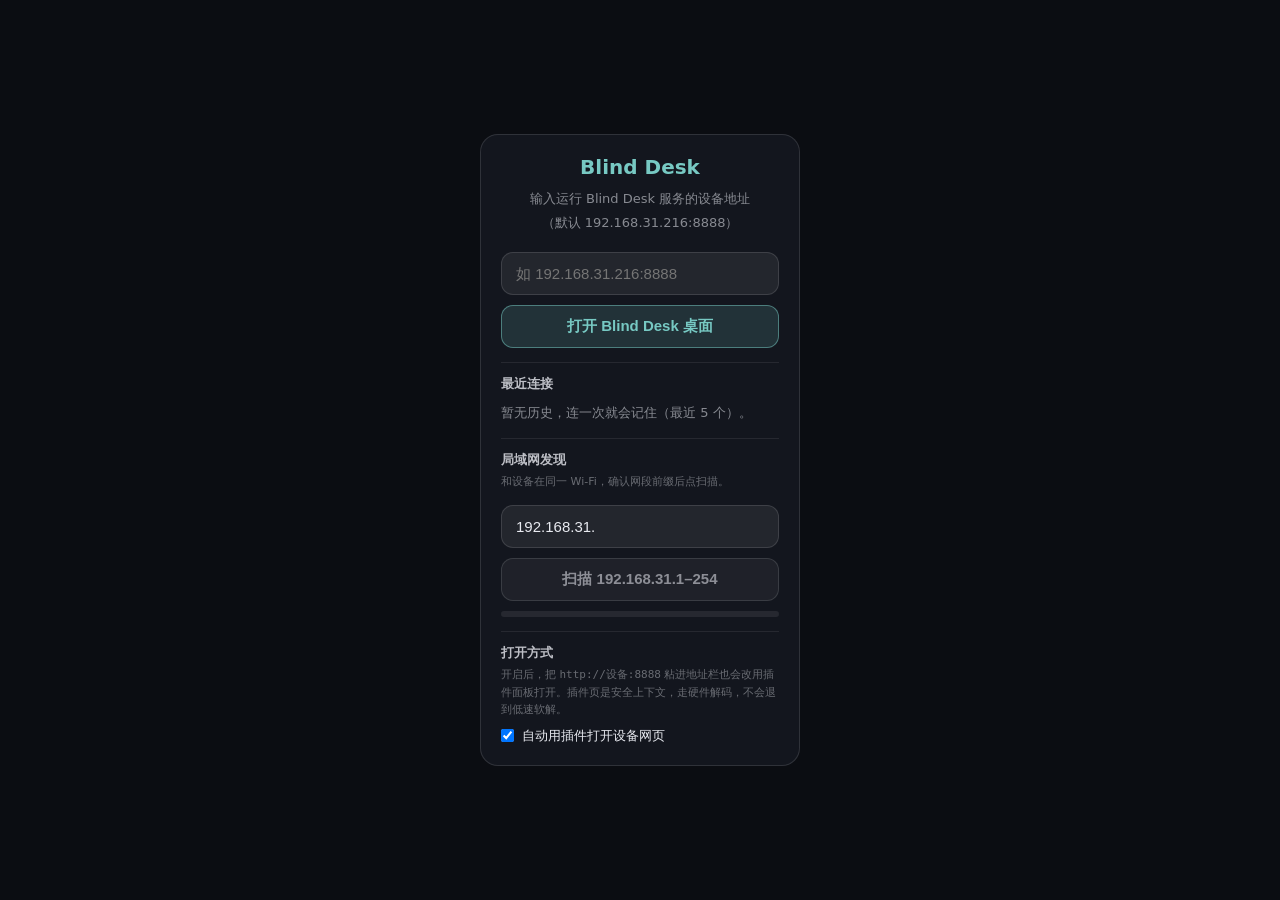
<file: chrome-extension/popup.html>
<!DOCTYPE html>
<html lang="zh-CN">
<head>
<meta charset="utf-8">
<title>Blind Desk</title>
<style>
body{font-family:system-ui,-apple-system,"Segoe UI",Roboto,sans-serif;background:#0b0d12;color:#e8eaf0;
  margin:0;display:flex;align-items:center;justify-content:center;min-height:100vh}
.card{background:rgba(20,24,33,.9);border:1px solid rgba(255,255,255,.12);border-radius:18px;
  padding:20px;width:320px;box-sizing:border-box;text-align:center}
.card h1{margin:0 0 6px;font-size:20px}
.card h1 b{color:#77c9c3}
.card p{color:rgba(232,234,240,.55);font-size:13px;line-height:1.8;margin:8px 0}
.card input{width:100%;margin-top:10px;padding:12px 14px;font-size:15px;color:#e8eaf0;box-sizing:border-box;
  background:rgba(255,255,255,.07);border:1px solid rgba(255,255,255,.12);border-radius:12px;outline:none}
.card input:focus{border-color:#77c9c3}
.card button{width:100%;margin-top:10px;padding:11px 0;border-radius:12px;cursor:pointer;
  border:1px solid rgba(119,201,195,.5);background:rgba(119,201,195,.16);color:#77c9c3;font-size:15px;font-weight:700}
.card button.ghost{border-color:rgba(255,255,255,.12);background:rgba(255,255,255,.05);color:rgba(232,234,240,.55)}
.card button:disabled{opacity:.45;cursor:default}
.sec{margin-top:14px;padding-top:12px;border-top:1px solid rgba(255,255,255,.08);text-align:left}
.sec h2{margin:0 0 4px;font-size:13px;font-weight:700;color:rgba(232,234,240,.8)}
.sec .tip{font-size:11px;color:rgba(232,234,240,.4);line-height:1.6;margin:0 0 4px}
.row{display:flex;flex-direction:column;gap:0}
ul.list{list-style:none;margin:8px 0 0;padding:0}
ul.list li button{width:100%;min-height:40px;margin-top:8px;padding:8px 12px;font-size:14px;font-weight:400;
  display:flex;align-items:center;gap:8px;text-align:left;color:#e8eaf0;
  border:1px solid rgba(255,255,255,.12);background:rgba(255,255,255,.05);border-radius:12px;cursor:pointer}
ul.list li button small{margin-left:auto;font-size:11px;color:rgba(232,234,240,.45);white-space:nowrap}
ul.list li button:hover{border-color:rgba(119,201,195,.45)}
.empty{font-size:12px;color:rgba(232,234,240,.4);line-height:1.8;margin:8px 0 0}
.prog{height:6px;border-radius:3px;background:rgba(255,255,255,.08);margin-top:10px;overflow:hidden}
.prog i{display:block;height:100%;width:0;background:#77c9c3;border-radius:3px;transition:width .15s}
label.chk{display:flex;align-items:center;gap:8px;margin-top:8px;font-size:13px;color:#e8eaf0;cursor:pointer}
label.chk input{width:auto;margin:0;flex:none}
</style>
</head>
<body>
<div class="card">
  <h1><b>Blind Desk</b></h1>
  <p>输入运行 Blind Desk 服务的设备地址<br>（默认 192.168.31.216:8888）</p>
  <div class="row">
    <input id="ip" placeholder="如 192.168.31.216:8888" autocomplete="off">
    <button id="go">打开 Blind Desk 桌面</button>
  </div>

  <div class="sec">
    <h2>最近连接</h2>
    <ul class="list" id="histList"></ul>
    <p class="empty" id="histEmpty">暂无历史，连一次就会记住（最近 5 个）。</p>
  </div>

  <div class="sec">
    <h2>局域网发现</h2>
    <p class="tip">和设备在同一 Wi-Fi，确认网段前缀后点扫描。</p>
    <div class="row">
      <input id="prefix" value="192.168.31." autocomplete="off" spellcheck="false">
      <button id="scanBtn" class="ghost">扫描 192.168.31.1–254</button>
    </div>
    <div class="prog"><i id="scanBar"></i></div>
    <ul class="list" id="foundList"></ul>
    <p class="empty" id="scanMsg"></p>
  </div>

  <div class="sec">
    <h2>打开方式</h2>
    <p class="tip">开启后，把 <code>http://设备:8888</code> 粘进地址栏也会改用插件面板打开。插件页是安全上下文，走硬件解码，不会退到低速软解。</p>
    <label class="chk"><input type="checkbox" id="autoRoute"> 自动用插件打开设备网页</label>
  </div>
</div>
<script src="popup.js"></script>
</body>
</html>
</file>
